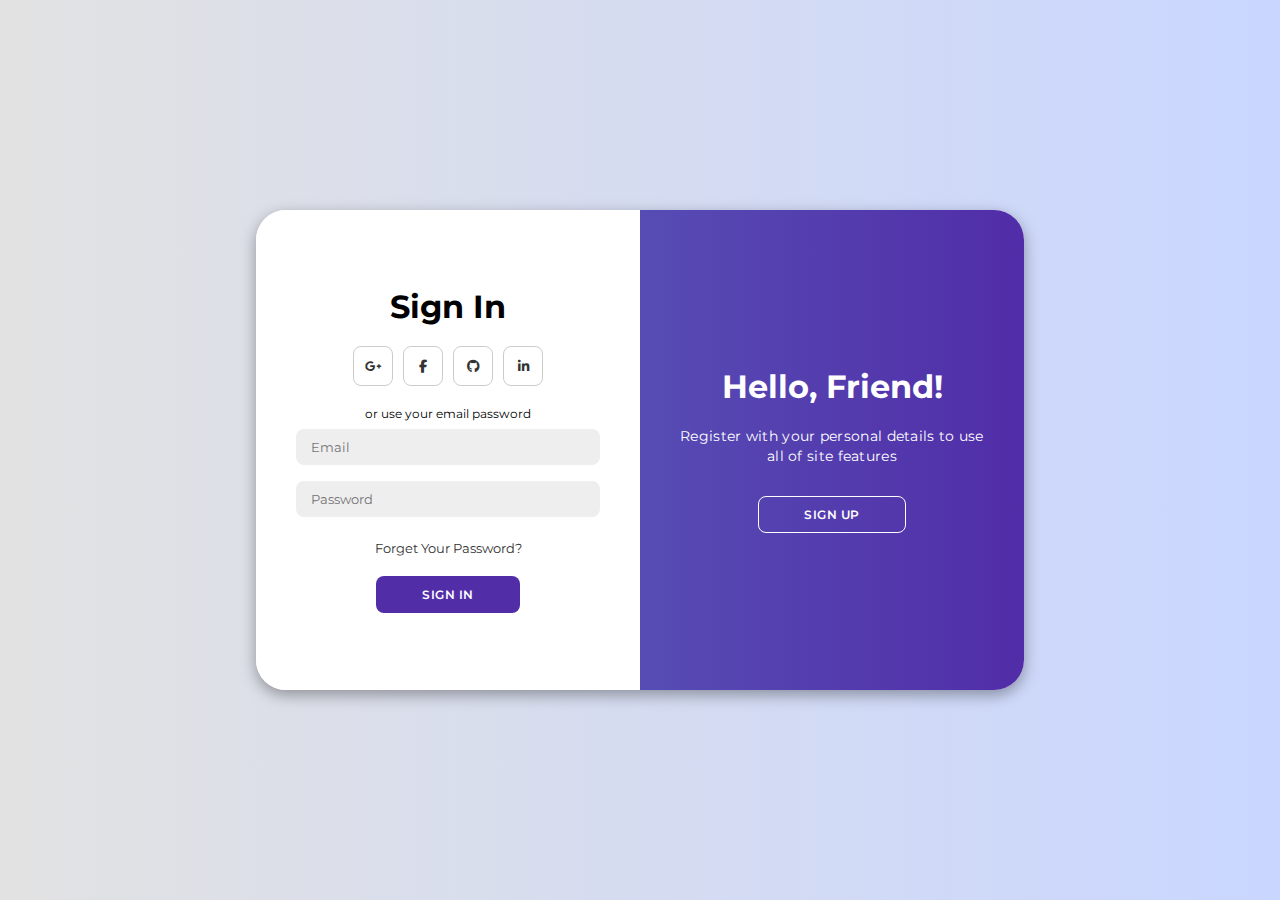
<file: WEB/Login Page/index.html>
<!DOCTYPE html>
<html lang="en">

<head>
    <meta charset="UTF-8">
    <meta name="viewport" content="width=device-width, initial-scale=1.0">
    <link rel="stylesheet" href="https://cdnjs.cloudflare.com/ajax/libs/font-awesome/6.4.2/css/all.min.css">
    <link rel="stylesheet" href="style.css">
    <title>Modern Login Page | AsmrProg</title>
</head>

<body>

    <div class="container" id="container">
        <div class="form-container sign-up">
            <form>
                <h1>Create Account</h1>
                <div class="social-icons">
                    <a href="#" class="icon"><i class="fa-brands fa-google-plus-g"></i></a>
                    <a href="#" class="icon"><i class="fa-brands fa-facebook-f"></i></a>
                    <a href="#" class="icon"><i class="fa-brands fa-github"></i></a>
                    <a href="#" class="icon"><i class="fa-brands fa-linkedin-in"></i></a>
                </div>
                <span>or use your email for registeration</span>
                <input type="text" placeholder="Name">
                <input type="email" placeholder="Email">
                <input type="password" placeholder="Password">
                <button>Sign Up</button>
            </form>
        </div>
        <div class="form-container sign-in">
            <form>
                <h1>Sign In</h1>
                <div class="social-icons">
                    <a href="#" class="icon"><i class="fa-brands fa-google-plus-g"></i></a>
                    <a href="#" class="icon"><i class="fa-brands fa-facebook-f"></i></a>
                    <a href="#" class="icon"><i class="fa-brands fa-github"></i></a>
                    <a href="#" class="icon"><i class="fa-brands fa-linkedin-in"></i></a>
                </div>
                <span>or use your email password</span>
                <input type="email" placeholder="Email">
                <input type="password" placeholder="Password">
                <a href="#">Forget Your Password?</a>
                <button>Sign In</button>
            </form>
        </div>
        <div class="toggle-container">
            <div class="toggle">
                <div class="toggle-panel toggle-left">
                    <h1>Welcome Back!</h1>
                    <p>Enter your personal details to use all of site features</p>
                    <button class="hidden" id="login">Sign In</button>
                </div>
                <div class="toggle-panel toggle-right">
                    <h1>Hello, Friend!</h1>
                    <p>Register with your personal details to use all of site features</p>
                    <button class="hidden" id="register">Sign Up</button>
                </div>
            </div>
        </div>
    </div>

  
    <script src="script.js"></script>
</body>

</html>
</file>
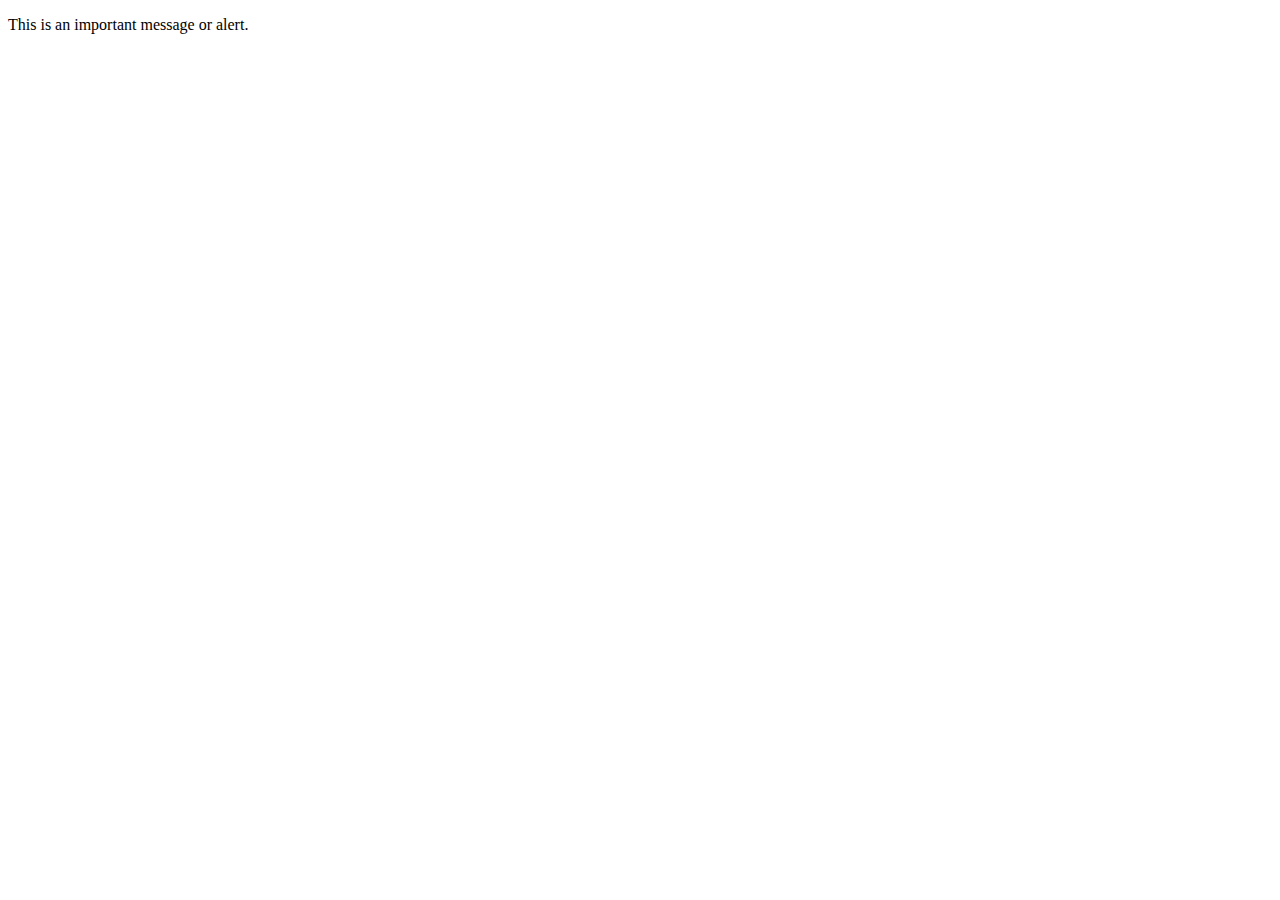
<file: WEB/MY Websit/basicinterface.html>
<!DOCTYPE html>
<html lang="en">
<head>
    <meta charset="UTF-8">
    <meta name="viewport" content="width=device-width, initial-scale=1.0">
    <title>Document</title>
</head>
<body>
    <div class="negation-bar">
        <p>This is an important message or alert.</p>
      </div>
      
</body>
</html>
</file>
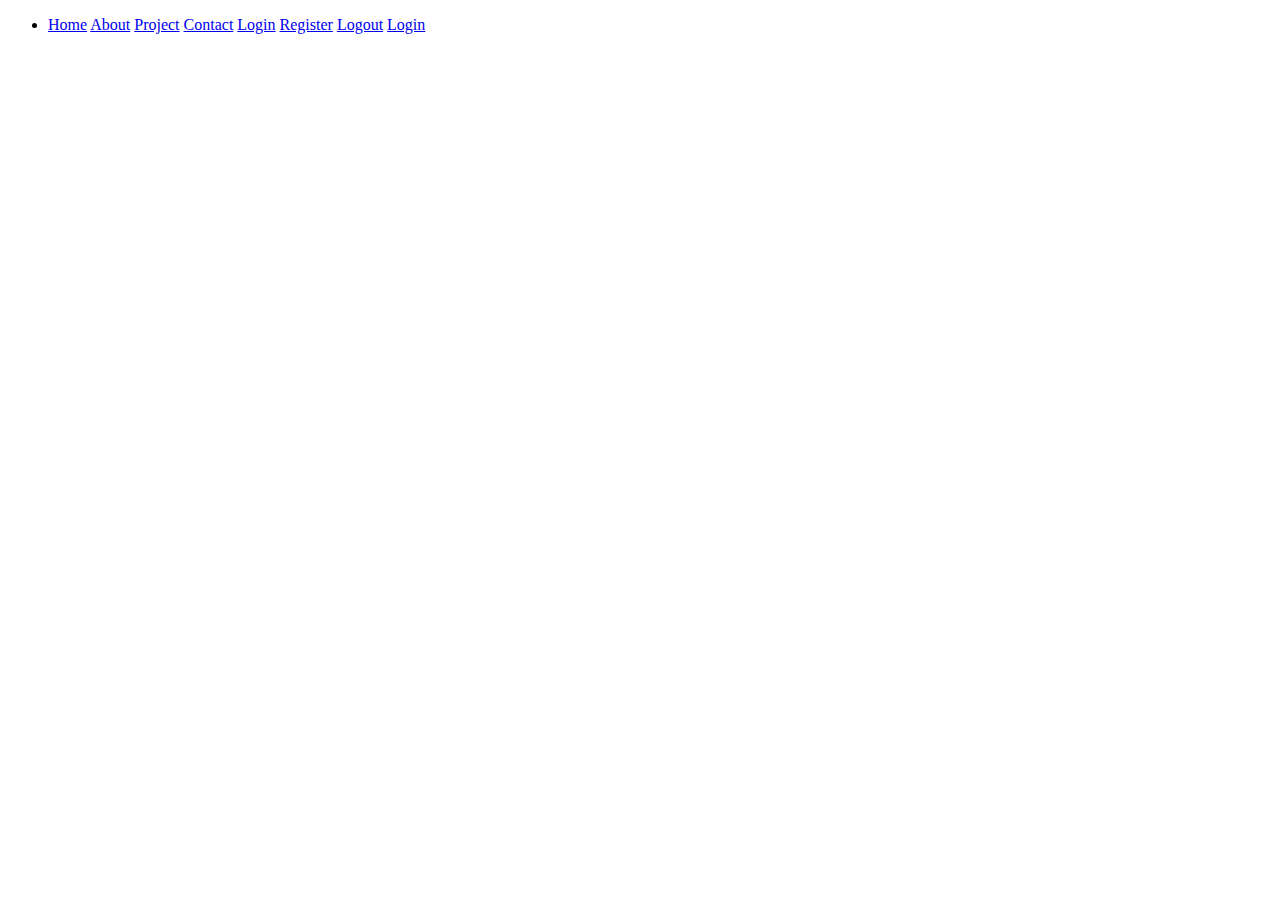
<file: WEB/create website/Rowwebsit/new.html>
<!DOCTYPE html>
<html lang="en">
<head>
    <meta charset="UTF-8">
    <meta name="viewport" content="width=device-width, initial-scale=1.0">
    <title>Document</title>
</head>
<body>
    
    <header>
        <div class="main">
            <ul>
                <li>
                    <a href="#">Home</a>
                    <a href="#">About</a>
                    <a href="#">Project</a>
                    <a href="#">Contact</a>
                    <a href="#">Login</a>
                    <a href="#">Register</a>
                    <a href="#">Logout</a>
                    <a href="#">Login</a>
                </li>
            </ul>

        </div>
</body>
</html>
</file>
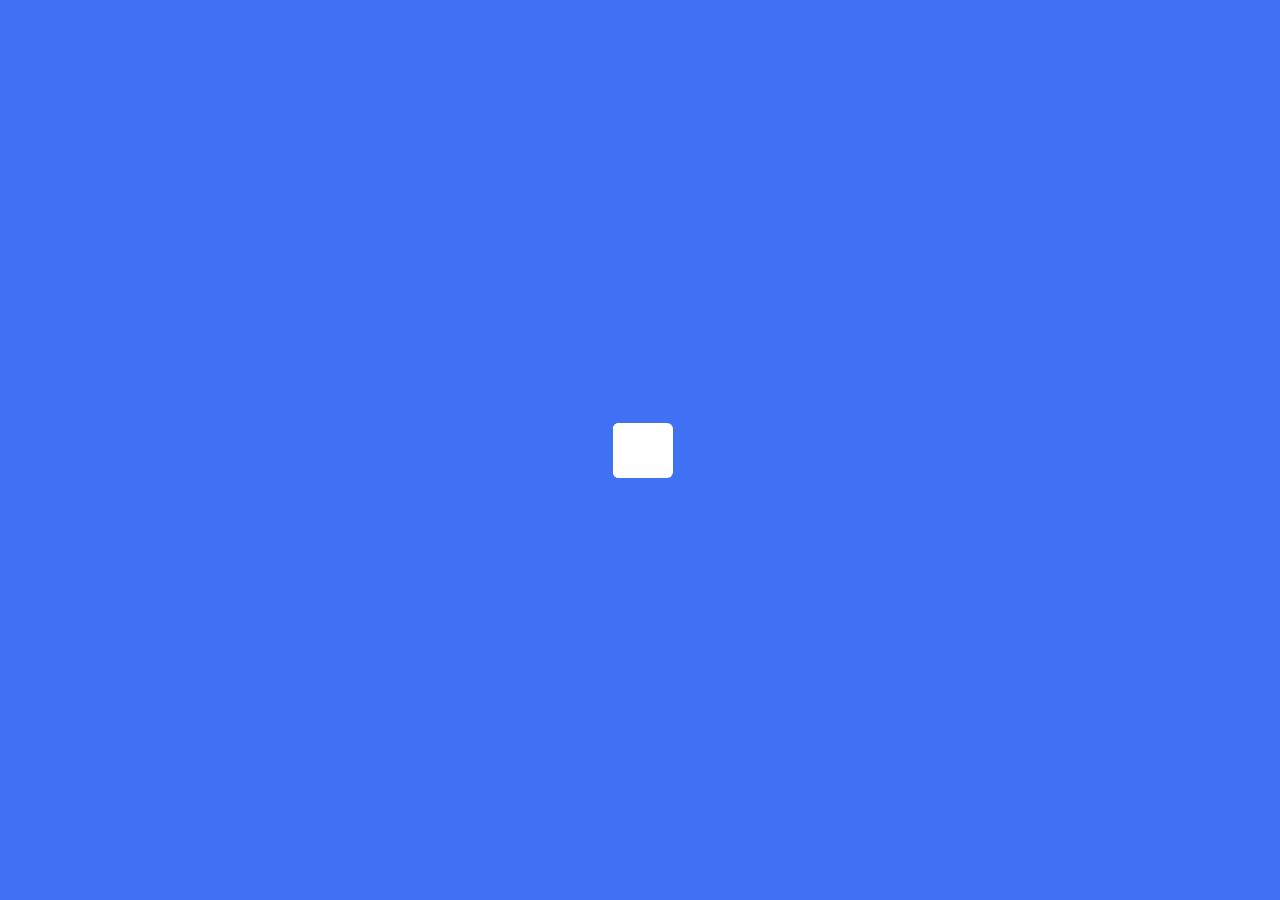
<file: WEB/MY Websit/Home Page/t1.html>
<!DOCTYPE html>
<!-- Coding by CodingLab | www.codinglabweb.com-->
    <html lang="en">
    <head>
        <meta charset="UTF-8">
        <meta http-equiv="X-UA-Compatible" content="IE=edge">
        <meta name="viewport" content="width=device-width, initial-scale=1.0">
        <title> Animated Search Bar </title>
        <!-- CSS -->
        <link rel="stylesheet" href="T11.css">
                
        <!-- Unicons CSS -->
        <link rel="stylesheet" href="https://unicons.iconscout.com/release/v4.0.0/css/line.css">
                        
    </head>
    <body>
        <div class="input-box">
            <input type="text" placeholder="Search...">
            <span class="icon">
                <i class="uil uil-search search-icon"></i>
            </span>
            <i class="uil uil-times close-icon"></i>
        </div>
        <script>
            let inputBox = document.querySelector(".input-box"),
                searchIcon = document.querySelector(".icon"),
                closeIcon = document.querySelector(".close-icon");
            searchIcon.addEventListener("click", () => inputBox.classList.add("open"));
            closeIcon.addEventListener("click", () => inputBox.classList.remove("open"));
        </script>
        
    </body>
</html>
</file>
<file: WEB/Login Page/style.css>
@import url('https://fonts.googleapis.com/css2?family=Montserrat:wght@300;400;500;600;700&display=swap');

*{
    margin: 0;
    padding: 0;
    box-sizing: border-box;
    font-family: 'Montserrat', sans-serif;
}

body{
    background-color: #c9d6ff;
    background: linear-gradient(to right, #e2e2e2, #c9d6ff);
    display: flex;
    align-items: center;
    justify-content: center;
    flex-direction: column;
    height: 100vh;
}

.container{
    background-color: #fff;
    border-radius: 30px;
    box-shadow: 0 5px 15px rgba(0, 0, 0, 0.35);
    position: relative;
    overflow: hidden;
    width: 768px;
    max-width: 100%;
    min-height: 480px;
}

.container p{
    font-size: 14px;
    line-height: 20px;
    letter-spacing: 0.3px;
    margin: 20px 0;
}

.container span{
    font-size: 12px;
}

.container a{
    color: #333;
    font-size: 13px;
    text-decoration: none;
    margin: 15px 0 10px;
}

.container button{
    background-color: #512da8;
    color: #fff;
    font-size: 12px;
    padding: 10px 45px;
    border: 1px solid transparent;
    border-radius: 8px;
    font-weight: 600;
    letter-spacing: 0.5px;
    text-transform: uppercase;
    margin-top: 10px;
    cursor: pointer;
}

.container button.hidden{
    background-color: transparent;
    border-color: #fff;
}

.container form{
    background-color: #fff;
    display: flex;
    align-items: center;
    justify-content: center;
    flex-direction: column;
    padding: 0 40px;
    height: 100%;
}

.container input{
    background-color: #eee;
    border: none;
    margin: 8px 0;
    padding: 10px 15px;
    font-size: 13px;
    border-radius: 8px;
    width: 100%;
    outline: none;
}

.form-container{
    position: absolute;
    top: 0;
    height: 100%;
    transition: all 0.6s ease-in-out;
}

.sign-in{
    left: 0;
    width: 50%;
    z-index: 2;
}

.container.active .sign-in{
    transform: translateX(100%);
}

.sign-up{
    left: 0;
    width: 50%;
    opacity: 0;
    z-index: 1;
}

.container.active .sign-up{
    transform: translateX(100%);
    opacity: 1;
    z-index: 5;
    animation: move 0.6s;
}

@keyframes move{
    0%, 49.99%{
        opacity: 0;
        z-index: 1;
    }
    50%, 100%{
        opacity: 1;
        z-index: 5;
    }
}

.social-icons{
    margin: 20px 0;
}

.social-icons a{
    border: 1px solid #ccc;
    border-radius: 20%;
    display: inline-flex;
    justify-content: center;
    align-items: center;
    margin: 0 3px;
    width: 40px;
    height: 40px;
}

.toggle-container{
    position: absolute;
    top: 0;
    left: 50%;
    width: 50%;
    height: 100%;
    overflow: hidden;
    transition: all 0.6s ease-in-out;
    z-index: 1000;
}

.container.active .toggle-container{
    transform: translateX(-100%);
    
}

.toggle{
    background-color: #512da8;
    height: 100%;
    background: linear-gradient(to right, #5c6bc0, #512da8);
    color: #fff;
    position: relative;
    left: -100%;
    height: 100%;
    width: 200%;
    transform: translateX(0);
    transition: all 0.6s ease-in-out;
}

.container.active .toggle{
    transform: translateX(50%);
}

.toggle-panel{
    position: absolute;
    width: 50%;
    height: 100%;
    display: flex;
    align-items: center;
    justify-content: center;
    flex-direction: column;
    padding: 0 30px;
    text-align: center;
    top: 0;
    transform: translateX(0);
    transition: all 0.6s ease-in-out;
}

.toggle-left{
    transform: translateX(-200%);
}

.container.active .toggle-left{
    transform: translateX(0);
}

.toggle-right{
    right: 0;
    transform: translateX(0);
}

.container.active .toggle-right{
    transform: translateX(200%);
}
</file>
<file: WEB/MY Websit/Home Page/T11.css>
/* Google Fonts - Poppins */
@import url('https://fonts.googleapis.com/css2?family=Poppins:wght@300;400;500;600&display=swap');

*{
  margin: 0;
  padding: 0;
  box-sizing: border-box;
  font-family: 'Poppins', sans-serif;
}
body{
  height: 100vh;
  display: flex;
  align-items: center;
  justify-content: center;
  background: #4070f4;
  overflow: hidden;
}
.input-box{
  position: relative;
  height: 55px;
  max-width: 55px;
  width: 100%;
  margin: 0 40px;
  border-radius: 6px;
  background-color: #fff;
  transition: all 0.6s cubic-bezier(0.68, -0.55, 0.265, 1.55);
}
.input-box.open{
  max-width: 350px;
}
input{
  position: relative;
  outline: none;
  border: none;
  height: 100%;
  width: 100%;
  border-radius: 6px;
  font-size: 16px;
  font-weight: 400;
  color: #333;
  background-color: #fff;
}
.input-box.open{
  padding: 0 15px 0 65px;
}
.icon{
  position: absolute;
  height: 100%;
  top: 0;
  left: 0;
  width: 60px;
  border-radius: 6px;
  display: flex;
  justify-content: center;
  background-color: #fff;
}
.search-icon,
.close-icon{
  position: absolute;
  top: 50%;
  font-size: 30px;
  transition: all 0.6s cubic-bezier(0.68, -0.55, 0.265, 1.55);
}
.search-icon{
  color: #4070f4;
  
  transform: translateY(-50%) rotate(90deg);
}
.input-box.open .search-icon{
  transform: translateY(-50%) rotate(0);
}
.close-icon{
  right: -45px;
  color: #fff;
  padding: 5px;
  opacity: 0;
  pointer-events: none;
  transform: translateY(-50%);
}
.input-box.open .close-icon{
  opacity: 1;
  pointer-events: auto;
  transform: translateY(-50%) rotate(180deg);
}
</file>
